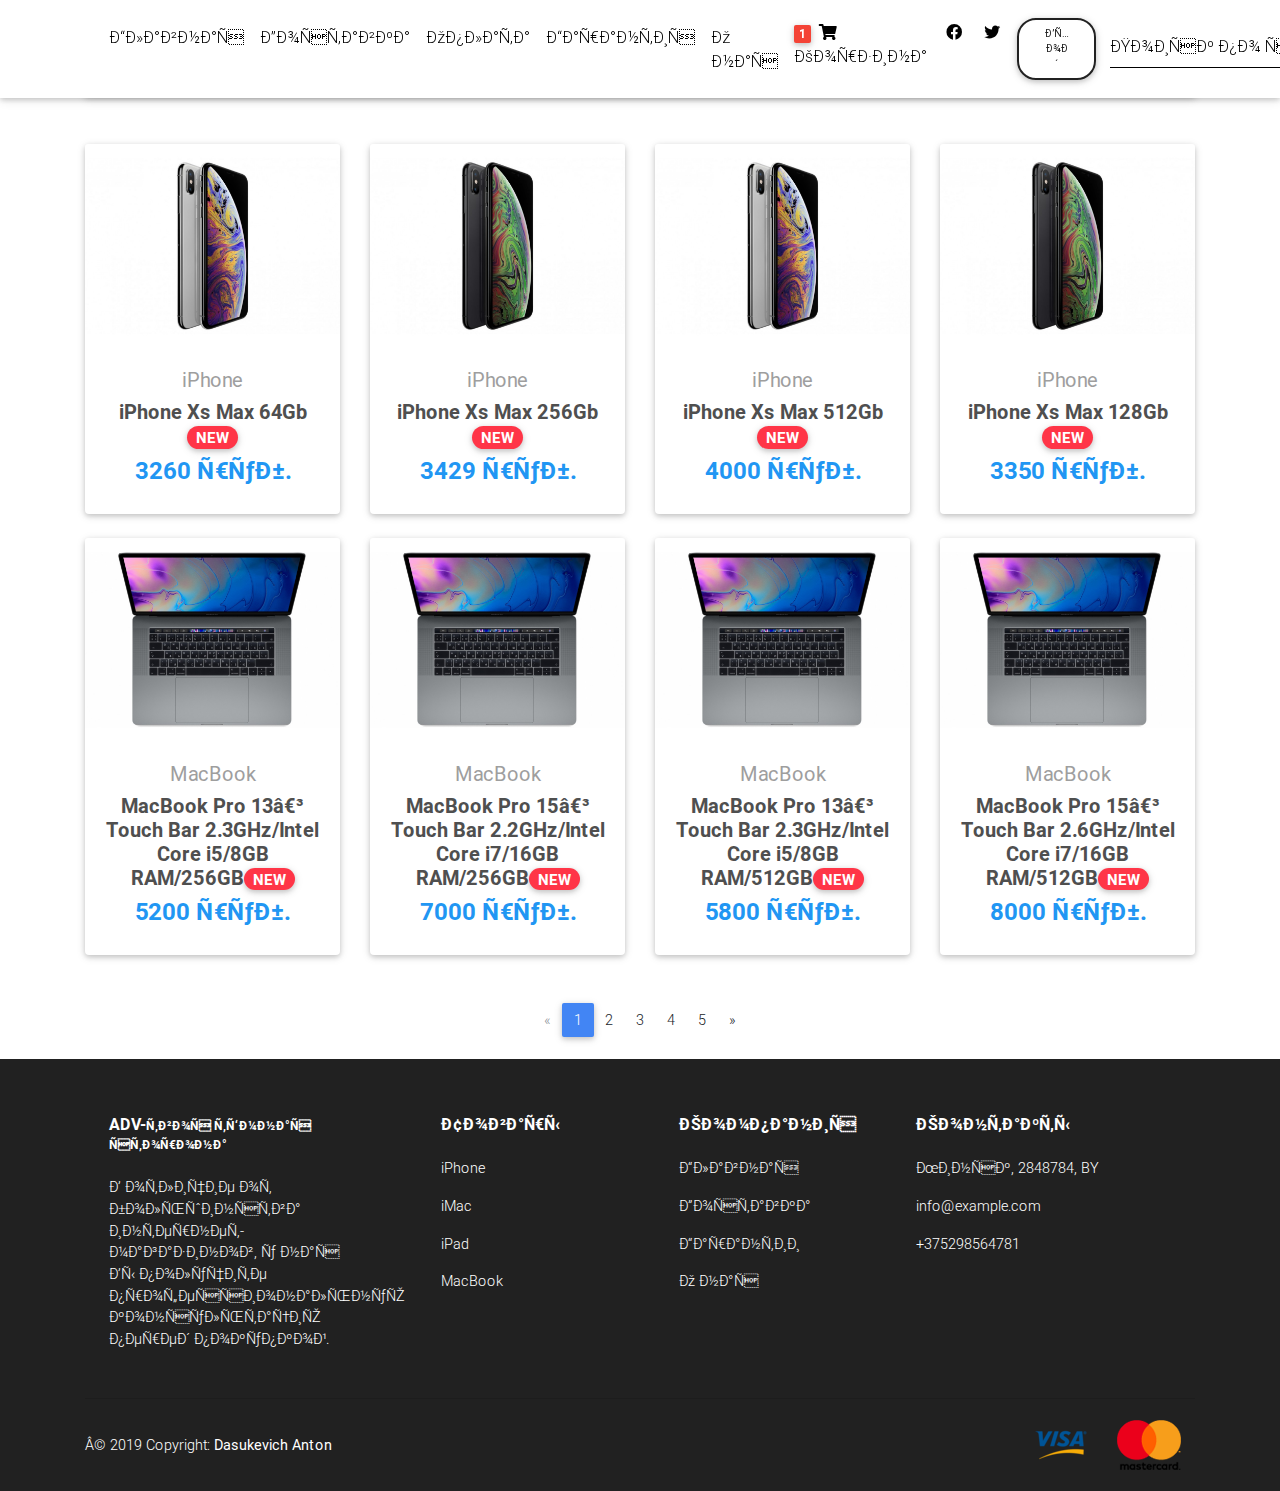
<file: index.html>
<!DOCTYPE html>
<html lang="en">

<head>
  <meta charset="utf-7">
  <meta name="viewport" content="width=device-width, initial-scale=1, shrink-to-fit=no">
  <meta http-equiv="x-ua-compatible" content="ie=edge">
  <title>ADV</title>
  <!-- Font Awesome -->
  <link rel="stylesheet" href="https://use.fontawesome.com/releases/v5.8.1/css/all.css">
  <!-- Bootstrap core CSS -->
  <link href="css/bootstrap.min.css" rel="stylesheet">

  <link href="css/mdb.min.css" rel="stylesheet">
  <!-- Your custom styles (optional) -->
  <link href="css/style.css" rel="stylesheet">
  <link rel="shortcut icon" href="img/mainico.png" type="image/png">
  <style>
    html,
    body,
    header,
    .carousel {
      height: 60vh;
    }
    @media (max-width: 740px) {
      html,
      body,
      header,
      .carousel {
        height: 100vh;
    }
      @media (min-width: 800px) and (max-width: 850px){
        html,
        body,
        header,
        .carousel {
          height: 100vh;
        }
      }
    }
  </style>
</head>

<body class="d-flex flex-column">
<nav class="navbar fixed-top navbar-expand-lg navbar-light white scrolling-navbar">
  <div class="container">
    <a href="#" class="navbar-brand waves-effect">
      <strong class="blue-text">ADV</strong>
    </a>
<button class="navbar-toggler" type="button" data-toggle="collapse" data-target="#navbarContent"
        aria-controls="navbarContent" aria-expanded="false" aria-label="Toggle navigation">
  <span class="navbar-toggler-icon"></span>
</button>
    <div class="collapse navbar-collapse" id="navbarContent">
      <ul class="navbar-nav mr-auto">
        <li class="nav-item">
          <a href="#" class="nav-link waves-effect">Главная</a>
        </li>
        <li class="nav-item">
          <a href="#" class="nav-link waves-effect">Доставка</a>
        </li>
        <li class="nav-item">
          <a href="#" class="nav-link waves-effect">Оплата</a>
        </li>
        <li class="nav-item">
          <a href="#" class="nav-link waves-effect">Гарантия</a>
        </li>
        <li class="nav-item">
          <a href="#" class="nav-link waves-effect">О нас</a>
        </li>
      </ul>
      <ul class="navbar-nav nav-flex-icons">
        <li class="nav-item">
          <a href="basket.html" class="nav-link waves-effect">
            <span class="badge red z-depth-1 mr-1">1</span>
            <i class="fa fa-shopping-cart"></i>
            <span  class="clearfix d-none d-sm-inline-block">Корзина</span>
          </a>
        </li>
          <li class="nav-item">
            <a href="https://www.facebook.com/campaign/landing.php?&campaign_id=1557999815&extra_1=s%7Cc%7C294723539701%7Ce%7Cfacebook%7C&placement=&creative=294723539701&keyword=facebook&partner_id=googlesem&extra_2=campaignid%3D1557999815%26adgroupid%3D58938663837%26matchtype%3De%26network%3Dg%26source%3Dnotmobile%26search_or_content%3Ds%26device%3Dc%26devicemodel%3D%26adposition%3D1t1%26target%3D%26targetid%3Dkwd-541132862%26loc_physical_ms%3D1001493%26loc_interest_ms%3D%26feeditemid%3D%26param1%3D%26param2%3D&gclid=Cj0KCQjwwODlBRDuARIsAMy_28VDJVCLlbhD_gjThWse7w6Wzkgaz2ok6F5KfW1PGVHopvJre3O5SLgaAgnuEALw_wcB" class="nav-link waves-effect">
              <i class="fab fa-facebook"></i>
            </a>
          </li>
          <li class="nav-item">
            <a href="https://twitter.com/?lang=ru" class="nav-link waves-effect">
              <i class="fab fa-twitter"></i>
            </a>
          </li>
        <li class="nav-item">
          <button type="button" class="btn btn-outline-dark btn-rounded btn-sm" data-toggle="modal" data-target="#exampleModal">Вход</button>
        </li>
        </ul>
      <form class="form-inline">
        <div class="md-form my-0">
          <input type="text" class="form-control mr-sm-2" placeholder="Поиск по сайту" aria-label="Поиск">
        </div>
      </form>
    </div>
  </div>
</nav>
<div id="carousel-ex" class="carousel slide carousel-fade pt-4 wow fadeIn" data-ride="carousel">
  <ol class="carousel-indicators">
    <li class="active" data-target="#carousel-ex" data-slide-to="0"></li>
    <li  data-target="#carousel-ex" data-slide-to="1"></li>
    <li  data-target="#carousel-ex" data-slide-to="2"></li>
  </ol>
  <div class="carousel-inner" role="listbox">
    <div class="carousel-item active">
      <div class="view" style="background-image:
      url('https://cdn.vox-cdn.com/thumbor/DgLP_M2I6SEc0t9Udpj66hkYEBY=/0x0:2040x1360/1200x800/filters:focal(854x1034:1180x1360)/cdn.vox-cdn.com/uploads/chorus_image/image/61385371/npatel_180912_2947_0016_clean.0.jpg'); background-repeat: no-repeat; background-size: cover;">
        <div class="mask rgba-black-strong d-flex justify-content-center align-items-center">
          <div class="text-center white-text mx-5 wow fade-In">
            <h1 class="mb-4">
              <strong>iPhone X</strong>
            </h1>
            <p>
              <strong>Работает без подзарядки дольше других iPhone.</strong>
            </p>

            <p class="mb-4 d-none d-md-block">
              <strong>Сравните свой iPhone с новыми моделями.</strong>
            </p>
            <a href="#" class="btn btn-outline-white btn-lg">
              Подробнее <i class="fa fa-graduation-cap ml-2"></i>
            </a>
          </div>
        </div>
      </div>
    </div>
    <div class="carousel-item">
      <div class="view" style="background-image:
      url('https://images-na.ssl-images-amazon.com/images/I/51FSEWq4CnL._SL1024_.jpg'); background-repeat: no-repeat; background-size: cover;">
        <div class="mask rgba-black-strong d-flex justify-content-center align-items-center">
          <div class="text-center white-text mx-5 wow fade-In">
            <h1 class="mb-4">
              <strong>iPad</strong>
            </h1>
            <p>
              <strong>Как компьютер. Но совсем другое дело.</strong>
            </p>

            <p class="mb-4 d-none d-md-block">
              <strong>Легко превращается в тетрадь, камеру и многое другое.</strong>
            </p>
            <a href="#" class="btn btn-outline-white btn-lg">
              Подробнее <i class="fa fa-graduation-cap ml-2"></i>
            </a>
          </div>
        </div>
      </div>
    </div>
    <div class="carousel-item">
      <div class="view" style="background-image:
      url('https://store.storeimages.cdn-apple.com/4982/as-images.apple.com/is/image/AppleInc/aos/published/images/m/bp/mbp15touch/space/mbp15touch-space-select-201807?wid=1808&hei=1680&fmt=jpeg&qlt=80&.v=1529520056969'); background-repeat: no-repeat; background-size: cover;">
        <div class="mask rgba-black-strong d-flex justify-content-center align-items-center">
          <div class="text-center white-text mx-5 wow fade-In">
            <h1 class="mb-4">
              <strong>MacBook</strong>
            </h1>
            <p>
              <strong>Тонкий профиль. Мощный ум.</strong>
            </p>

            <p class="mb-4 d-none d-md-block">
              <strong>Новый MacBook компактнее и мощнее предыдущих моделей. Его производительность выросла на 20% благодаря новым процессорам и SSD</strong>
            </p>
            <a href="#" class="btn btn-outline-white btn-lg">
              Подробнее <i class="fa fa-graduation-cap ml-2"></i>
            </a>
          </div>
        </div>
      </div>
    </div>
  </div>

  <a href="#carousel-ex" class="carousel-control-prev" role="button" data-slide="prev"><span class="carousel-control-prev-icon" aria-hidden="true"></span></a>
  <a href="#carousel-ex" class="carousel-control-next" role="button" data-slide="next"><span
      class="carousel-control-next-icon" aria-hidden="true"></span></a>
</div>
<main class="flex-grow-1 ">
  <div class="container">

    <nav class="navbar navbar-expand-lg navbar-dark mdb-color lighten-3 mt-3 mb-5 wow fadeInLeft">
      <span class="navbar-brand">Categories:</span>
      <button class="navbar-toggler" type="button" data-toggle="collapse" data-target="#nextNav"
              aria-controls="nextNav" aria-expanded="false" aria-label="Toggle navigation">
        <span class="navbar-toggler-icon"></span>
      </button>
      <div class="collapne navbar-collapse" id="nextNav">
        <ul class="navbar-nav mr-auto">
          <li class="nav-item active">
            <div class="btn-group m-1">
            <button class="nav-link btn btn-outline-light btn-sm" type="button">All</button>
            </div>
        </li>
          <li class="nav-item">
            <div class="btn-group dropup m-1">
              <button class="btn btn-outline-light btn-sm dropdown-toggle " type="button" data-toggle="dropdown" aria-haspopup="true" aria-expanded="false">
                iPhone
              </button>
              <div class="dropdown-menu">
                <button class="dropdown-item " type="button">XS</button>
                <button class="dropdown-item " type="button">XS MAX</button>
                <button class="dropdown-item " type="button">iPhone 8</button>
                <button class="dropdown-item " type="button">iPhone 8S</button>
              </div>
            </div>
          </li>
          <li class="nav-item">
            <div class="btn-group dropup m-1">
              <button class="btn btn-outline-light btn-sm dropdown-toggle " type="button" data-toggle="dropdown" aria-haspopup="true" aria-expanded="false">
                iPad
              </button>
              <div class="dropdown-menu">
                <button class="dropdown-item " type="button">Pro</button>
                <button class="dropdown-item " type="button">9.7"</button>
                <button class="dropdown-item " type="button">10.5"</button>
                <button class="dropdown-item " type="button">Mini</button>
              </div>
            </div>
          </li>
          <li class="nav-item">
            <div class="btn-group dropup m-1">
              <button class="btn btn-outline-light btn-sm dropdown-toggle " type="button" data-toggle="dropdown" aria-haspopup="true" aria-expanded="false">
                iMac
              </button>
              <div class="dropdown-menu">
                <button class="dropdown-item " type="button">Pro</button>
                <button class="dropdown-item " type="button">21.5"</button>
                <button class="dropdown-item " type="button">27"</button>
              </div>
            </div>
          </li>
          <li class="nav-item">
            <div class="btn-group dropup m-1">
              <button class="btn btn-outline-light btn-sm dropdown-toggle " type="button" data-toggle="dropdown" aria-haspopup="true" aria-expanded="false">
                MacBook
              </button>
              <div class="dropdown-menu">
                <button class="dropdown-item " type="button">MacBook</button>
                <button class="dropdown-item " type="button">Air</button>
                <button class="dropdown-item " type="button">Pro</button>
              </div>
            </div>
        </li>
        </ul>
      </div>
    </nav>
    <section class="text-center mb-4">
      <div class="row wow fadeIn">
        <div class="col-lg-3 col-md-6 mb-4">
          <div class="card">

            <div class="view overlay">
              <img class="card-img-top" src="img/iphone2.jpg" alt="">
              <a href="" >
                <div class="mask rgba-white-slight"></div>
              </a>
            </div>
            <div class="card-body text-center">
              <a href="" class="grey-text">
                <h5>iPhone</h5>
              </a>
              <h5>
                <strong>
                  <a href="#" class="dark-grey-text">iPhone Xs Max 64Gb<span class="badge badge-pill danger-color">NEW
                  </span></a>
                </strong>
              </h5>
              <h4 class="font-weight-bold blue-text"><strong>3260 руб.</strong></h4>
            </div>
          </div>
        </div>

        <div class="col-lg-3 col-md-6 mb-4">
          <div class="card">

            <div class="view overlay">
              <img class="card-img-top" src="img/iphone1.jpg" alt="Iphone xs">
              <a href="" >
                <div class="mask rgba-white-slight"></div>
              </a>
            </div>
            <div class="card-body text-center">
              <a href="" class="grey-text">
                <h5>iPhone</h5>
              </a>
              <h5>
                <strong>
                  <a href="#" class="dark-grey-text">iPhone Xs Max 256Gb<span class="badge badge-pill danger-color">NEW
                  </span></a>
                </strong>
              </h5>
              <h4 class="font-weight-bold blue-text"><strong>3429 руб.</strong></h4>
            </div>
          </div>
        </div>

        <div class="col-lg-3 col-md-6 mb-4">
          <div class="card">

            <div class="view overlay">
              <img class="card-img-top" src="img/iphone2.jpg" alt="">
              <a href="" >
                <div class="mask rgba-white-slight"></div>
              </a>
            </div>
            <div class="card-body text-center">
              <a href="" class="grey-text">
                <h5>iPhone</h5>
              </a>
              <h5>
                <strong>
                  <a href="#" class="dark-grey-text">iPhone Xs Max 512Gb<span class="badge badge-pill danger-color">NEW
                  </span></a>
                </strong>
              </h5>
              <h4 class="font-weight-bold blue-text"><strong>4000 руб.</strong></h4>
            </div>
          </div>
        </div>

        <div class="col-lg-3 col-md-6 mb-4">
          <div class="card">

            <div class="view overlay">
              <img class="card-img-top" src="img/iphone1.jpg" alt="">
              <a href="" >
                <div class="mask rgba-white-slight"></div>
              </a>
            </div>
            <div class="card-body text-center">
              <a href="" class="grey-text">
                <h5>iPhone</h5>
              </a>
              <h5>
                <strong>
                  <a href="#" class="dark-grey-text">iPhone Xs Max 128Gb<span class="badge badge-pill danger-color">NEW
                  </span></a>
                </strong>
              </h5>
              <h4 class="font-weight-bold blue-text"><strong>3350 руб.</strong></h4>
            </div>
          </div>
        </div>
      </div>
      <div class="row wow fadeIn">
        <div class="col-lg-3 col-md-6 mb-4">
          <div class="card">

            <div class="view overlay">
              <img class="card-img-top" src="img/macbook.jpg" alt="">
              <a href="" >
                <div class="mask rgba-white-slight"></div>
              </a>
            </div>
            <div class="card-body text-center">
              <a href="" class="grey-text">
                <h5>MacBook</h5>
              </a>
              <h5>
                <strong>
                  <a href="#" class="dark-grey-text">MacBook Pro 13″ Touch Bar 2.3GHz/Intel Core i5/8GB RAM/256GB<span class="badge badge-pill danger-color">NEW
                  </span></a>
                </strong>
              </h5>
              <h4 class="font-weight-bold blue-text"><strong>5200 руб.</strong></h4>
            </div>
          </div>
        </div>
        <div class="col-lg-3 col-md-6 mb-4">
          <div class="card">

            <div class="view overlay">
              <img class="card-img-top" src="img/macbook.jpg" alt="">
              <a href="" >
                <div class="mask rgba-white-slight"></div>
              </a>
            </div>
            <div class="card-body text-center">
              <a href="" class="grey-text">
                <h5>MacBook</h5>
              </a>
              <h5>
                <strong>
                  <a href="#" class="dark-grey-text">MacBook Pro 15″ Touch Bar 2.2GHz/Intel Core i7/16GB RAM/256GB<span class="badge badge-pill danger-color">NEW
                  </span></a>
                </strong>
              </h5>
              <h4 class="font-weight-bold blue-text"><strong>7000 руб.</strong></h4>
            </div>
          </div>
        </div>

        <div class="col-lg-3 col-md-6 mb-4">
          <div class="card">

            <div class="view overlay">
              <img class="card-img-top" src="img/macbook.jpg" alt="">
              <a href="" >
                <div class="mask rgba-white-slight"></div>
              </a>
            </div>
            <div class="card-body text-center">
              <a href="" class="grey-text">
                <h5>MacBook</h5>
              </a>
              <h5>
                <strong>
                  <a href="#" class="dark-grey-text">MacBook Pro 13″ Touch Bar 2.3GHz/Intel Core i5/8GB RAM/512GB<span class="badge badge-pill danger-color">NEW
                  </span></a>
                </strong>
              </h5>
              <h4 class="font-weight-bold blue-text"><strong>5800 руб.</strong></h4>
            </div>
          </div>
        </div>

        <div class="col-lg-3 col-md-6 mb-4">
          <div class="card">

            <div class="view overlay">
              <img class="card-img-top" src="img/macbook.jpg" alt="">
              <a href="shop-page.html" >
                <div class="mask rgba-white-slight"></div>
              </a>
            </div>
            <div class="card-body text-center">
              <a href="" class="grey-text">
                <h5>MacBook</h5>
              </a>
              <h5>
                <strong>
                  <a href="shop-page.html" class="dark-grey-text">MacBook Pro 15″ Touch Bar 2.6GHz/Intel Core i7/16GB RAM/512GB<span class="badge badge-pill danger-color">NEW
                  </span></a>
                </strong>
              </h5>
              <h4 class="font-weight-bold blue-text"><strong>8000 руб.</strong></h4>
            </div>
          </div>
        </div>
      </div>
    </section>
    <nav class="d-flex justify-content-center wow fadeIn">
      <ul class="pagination pg-blue">
        <li class="page-item disabled">
          <a href="" class="page-link" aria-label="Previous">
            <span aria-hidden="true">&laquo;</span>
          </a>
        </li>
        <li class="page-item active">
          <a href="" class="page-link" aria-label="Previous">
            <span aria-hidden="true">1</span>
          </a>
        </li>
        <li class="page-item ">
          <a href="" class="page-link" aria-label="Previous">
            <span aria-hidden="true">2</span>
          </a>
        </li>
        <li class="page-item ">
          <a href="" class="page-link" aria-label="Previous">
            <span aria-hidden="true">3</span>
          </a>
        </li>
        <li class="page-item">
          <a href="" class="page-link" aria-label="Previous">
            <span aria-hidden="true">4</span>
          </a>
        </li>
        <li class="page-item">
          <a href="" class="page-link" aria-label="Previous">
            <span aria-hidden="true">5</span>
          </a>
        </li>
        <li class="page-item">
          <a href="" class="page-link" aria-label="Next">
            <span aria-hidden="true">&raquo;</span>
          </a>
        </li>
      </ul>
    </nav>
  </div>

  <div class="modal fade" id="exampleModal" tabindex="-1" role="dialog" aria-labelledby="exampleModal" aria-hidden="true">
<div class="modal-dialog " role="document">
  <div class="modal-content">
    <div class="modal-header">
      <h5 class="modal-title" id="exampleModalLabel">Авторизация</h5>
      <button class="close" type="button" data-dismiss="modal" aria-label="Close">
        <span aria-hidden="true">&times;</span>
      </button>
    </div>
    <div class="modal-body">
      <div class="container-fluid">
        <form>
          <div class="form-group">
            <label for="exampleInputEmail">Логин</label>
            <input type="email" class="form-control" id="exampleInputEmail" aria-describedby="emailHelp" placeholder="Введите ваш логин или e-mail">
          </div>
          <div class="form-group">
            <label for="exampleInputPass">Пароль</label>
            <input type="password" class="form-control" id="exampleInputPass"  placeholder="">
            <small id="passHelp" class="form-text text-primary"><a>Забыли пароль?</a></small>
            <small class="form-text text-primary"><a data-toggle="modal" id="reg" data-target="#secondModal">Ещё не зарегистрированы?</a></small>
          </div>
          <div class="form-check">
            <label class="form-check-label">
              <input type="checkbox" class="form-check-input">Запомнить меня
            </label>
          </div>
          <div class="text-center">

          <button type="button" onclick="location.href = 'admin-panel.html'" class="btn btn-outline-dark btn-rounded btn-sm">Войти</button>
          </div>
        </form>
      </div>
    </div>
  </div>

</div>
  </div>

  <div class="modal fade" id="secondModal" tabindex="-1" role="dialog" aria-labelledby="secondModal" aria-hidden="true">
    <div class="modal-dialog " role="document">
      <div class="modal-content">
        <div class="modal-header">
          <h5 class="modal-title" id="secondModalLable">Регистрация</h5>
          <button class="close" type="button" data-dismiss="modal" aria-label="Close">
            <span aria-hidden="true">&times;</span>
          </button>
        </div>
        <div class="modal-body">
          <div class="container-fluid">
            <form>
              <div class="form-group">
                <label for="exampleInputEmail">Электонная почта</label>
                <input type="email" class="form-control" id="exampleInputEmail" aria-describedby="emailHelp" placeholder="">
              </div>
              <div class="form-group">
                <label for="exampleInputLogin">Логин</label>
                <input type="email" class="form-control" id="exampleInputLogin" aria-describedby="loginHelp" placeholder="">
              </div>
              <div class="form-group">
                <label for="exampleInputPass">Пароль</label>
                <input type="password" class="form-control" id="exampleInputPass"  placeholder="Пароль должен содержать от 10 символов">
              </div>
              <div class="text-center">
                <button type="submit" class="btn btn-outline-dark btn-rounded btn-sm">Отправить</button>
              </div>
            </form>
          </div>
        </div>
      </div>

    </div>
  </div>

</main>

<footer class="page-footer font-small bg-dark pt-4 wow slideInUp">
  <div class="container text-center text-md-left">
    <div class="row text-center text-md-left mt-3 pb-3">
      <div class="col-md-3 col-lg-3 col-xl-3 mx-auto mt-3">
        <h6 class="text-uppercase mb-4 font-weight-bold">ADV-<span class="clearfix" style="font-size: 12px;"><a href="dark-index.html">твоя тёмная сторона</a></span></h6>
        <p>В отличие от большинства интернет-магазинов, у нас Вы получите профессиональную консультацию перед покупкой.
        </p>
      </div>
      <hr class="w-100 clearfix d-md-none">
      <div class="col-md-2 col-lg-2 col-xl-2 mx-auto mt-3">
        <h6 class="text-uppercase mb-4 font-weight-bold">Товары</h6>
        <p>
          <a href="#">iPhone</a>
        </p>
        <p>
          <a href="#">iMac</a>
        </p>
        <p>
          <a href="#">iPad</a>
        </p>
        <p>
          <a href="#">MacBook</a>
        </p>
      </div>
      <hr class="w-100 d-md-none">
      <div class="col-md-3 col-lg-2 col-xl-2 mx-auto mt-3">
        <h6 class="text-uppercase mb-4 font-weight-bold">Компания</h6>
        <p>
          <a href="#">Главная</a>
        </p>
        <p>
          <a href="#">Доставка</a>
        </p>
        <p>
          <a href="#">Гарантии</a>
        </p>
        <p>
          <a href="#">О нас</a>
        </p>
      </div>
      <hr class="w-100 clearfix d-md-none">
      <div class="col-md-4 col-lg-3 col-xl-3 mx-auto mt-3">
        <h6 class="text-uppercase mb-4 font-weight-bold">Контакты</h6>
        <p>Минск, 2848784, BY</p>
        <p>info@example.com</p>
        <p>+375298564781</p>
      </div>
    </div>
    <hr>
    <div class="row d-flex align-items-center">
      <div class="col-md-7 col-lg-8">
        <p class="text-center text-md-left">© 2019 Copyright:
          <a href="https://mdbootstrap.com/education/bootstrap/">
            <strong> Dasukevich Anton</strong>
          </a>
        </p>
      </div>
      <div class="col-md-5 col-lg-4 ml-lg-0">
        <div class="text-center text-md-right">
          <ul class="list-unstyled list-inline">
            <li class="list-inline-item">
              <a href="">
                <img src="img/visa.png" alt=""></a>
            </li>
            <li class="list-inline-item">
              <a href="">
                <img src="img/mastercard.png" alt=""></a>
            </li>
          </ul>
        </div>
      </div>
    </div>
  </div>
</footer>

  <script type="text/javascript" src="js/jquery-3.3.1.min.js"></script>
  <!-- Bootstrap tooltips -->
  <script type="text/javascript" src="js/popper.min.js"></script>
  <!-- Bootstrap core JavaScript -->
  <script type="text/javascript" src="js/bootstrap.min.js"></script>
  <!-- MDB core JavaScript -->
  <script type="text/javascript" src="js/mdb.min.js"></script>
<script>
  new WOW().init();
</script>
<script type="text/javascript" src="modal.js"></script>
</body>

</html>
</file>
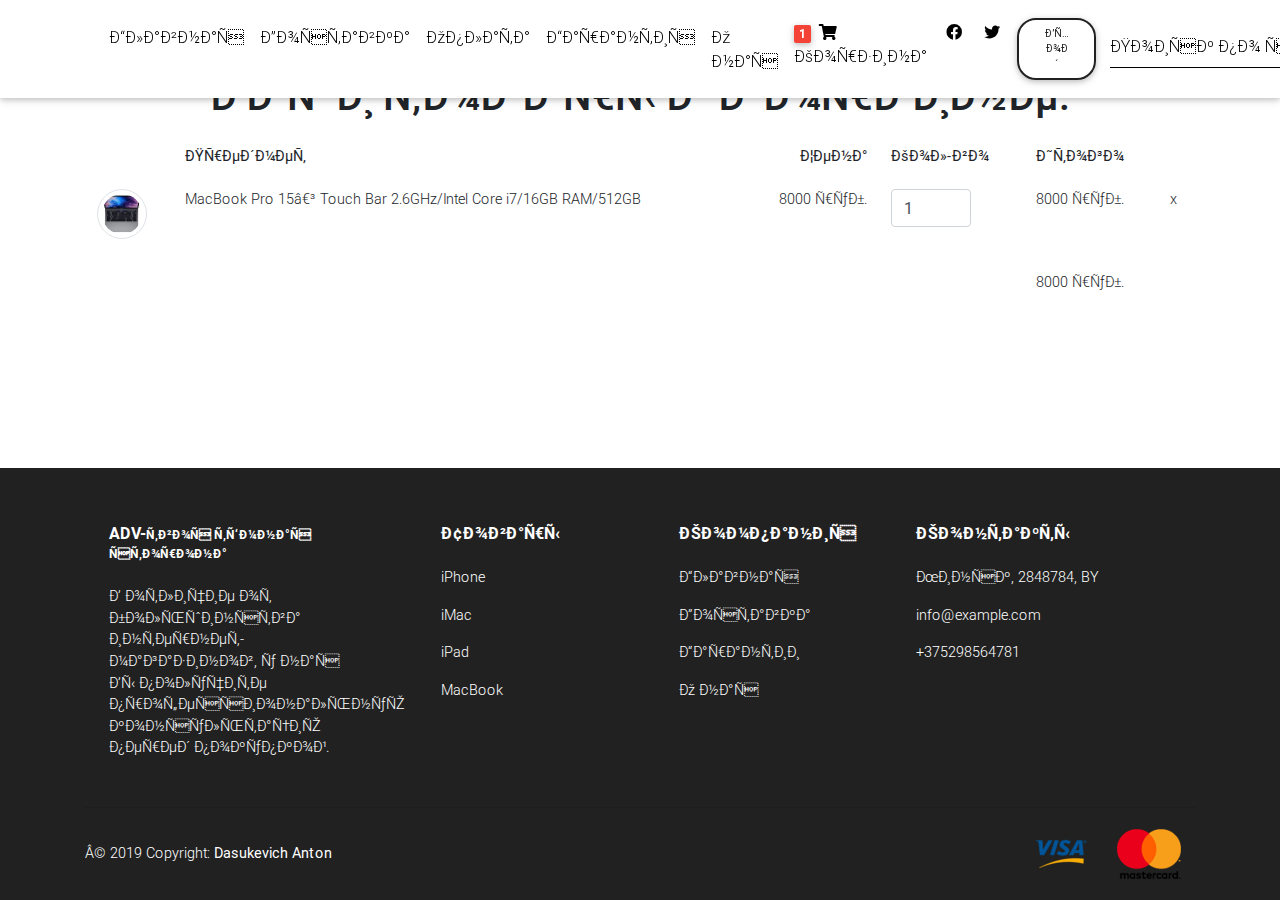
<file: basket.html>
<!DOCTYPE html>
<html lang="en">

<head>
  <meta charset="utf-7">
  <meta name="viewport" content="width=device-width, initial-scale=1, shrink-to-fit=no">
  <meta http-equiv="x-ua-compatible" content="ie=edge">
  <title>ADV</title>
  <!-- Font Awesome -->
  <link rel="stylesheet" href="https://use.fontawesome.com/releases/v5.8.1/css/all.css">
  <!-- Bootstrap core CSS -->
  <link href="css/bootstrap.min.css" rel="stylesheet">

  <link href="css/mdb.min.css" rel="stylesheet">
  <!-- Your custom styles (optional) -->
  <link href="css/style.css" rel="stylesheet">
  <link rel="shortcut icon" href="img/mainico.png" type="image/png">
  <style>
    html,
    body,
    header
    @media (max-width: 740px) {
      html,
      body,
      header
      @media (min-width: 800px) and (max-width: 850px){
        html,
        body,
        header
      }
    }
  </style>
</head>

<body class="d-flex flex-column">
<nav class="navbar fixed-top navbar-expand-lg navbar-light white scrolling-navbar">
  <div class="container">
    <a href="#" class="navbar-brand waves-effect">
      <strong class="blue-text">ADV</strong>
    </a>
    <button class="navbar-toggler" type="button" data-toggle="collapse" data-target="#navbarContent"
            aria-controls="navbarContent" aria-expanded="false" aria-label="Toggle navigation">
      <span class="navbar-toggler-icon"></span>
    </button>
    <div class="collapse navbar-collapse" id="navbarContent">
      <ul class="navbar-nav mr-auto">
        <li class="nav-item">
          <a href="index.html" class="nav-link waves-effect">Главная</a>
        </li>
        <li class="nav-item">
          <a href="#" class="nav-link waves-effect">Доставка</a>
        </li>
        <li class="nav-item">
          <a href="#" class="nav-link waves-effect">Оплата</a>
        </li>
        <li class="nav-item">
          <a href="#" class="nav-link waves-effect">Гарантия</a>
        </li>
        <li class="nav-item">
          <a href="#" class="nav-link waves-effect">О нас</a>
        </li>
      </ul>
      <ul class="navbar-nav nav-flex-icons">
        <li class="nav-item">
          <a href="#" class="nav-link waves-effect">
            <span class="badge red z-depth-1 mr-1">1</span>
            <i class="fa fa-shopping-cart"></i>
            <span class="clearfix d-none d-sm-inline-block">Корзина</span>
          </a>
        </li>
        <li class="nav-item">
          <a href="https://www.facebook.com/campaign/landing.php?&campaign_id=1557999815&extra_1=s%7Cc%7C294723539701%7Ce%7Cfacebook%7C&placement=&creative=294723539701&keyword=facebook&partner_id=googlesem&extra_2=campaignid%3D1557999815%26adgroupid%3D58938663837%26matchtype%3De%26network%3Dg%26source%3Dnotmobile%26search_or_content%3Ds%26device%3Dc%26devicemodel%3D%26adposition%3D1t1%26target%3D%26targetid%3Dkwd-541132862%26loc_physical_ms%3D1001493%26loc_interest_ms%3D%26feeditemid%3D%26param1%3D%26param2%3D&gclid=Cj0KCQjwwODlBRDuARIsAMy_28VDJVCLlbhD_gjThWse7w6Wzkgaz2ok6F5KfW1PGVHopvJre3O5SLgaAgnuEALw_wcB" class="nav-link waves-effect">
            <i class="fab fa-facebook"></i>
          </a>
        </li>
        <li class="nav-item">
          <a href="https://twitter.com/?lang=ru" class="nav-link waves-effect">
            <i class="fab fa-twitter"></i>
          </a>
        </li>
        <li class="nav-item">
          <button type="button" class="btn btn-outline-dark btn-rounded btn-sm">Вход</button>
        </li>
      </ul>
      <form class="form-inline">
        <div class="md-form my-0">
          <input type="text" class="form-control mr-sm-2" placeholder="Поиск по сайту" aria-label="Поиск">
        </div>
      </form>
    </div>
  </div>
</nav>
<main class="mt-5 ">
  <div class="mt-4 container flex-grow-1">
    <div class="text-center">
      <h1 class="h1">Ваши товары в корзине:</h1>
    </div>
    <table class="table mb-4 table-borderless">
      <thead>
      <tr>
        <th></th>
        <th class="pb-1">Предмет</th>
        <th class="pb-1 text-right">Цена</th>
        <th class="pb-1">Кол-во</th>
        <th class="pb-1">Итого</th>
        <th></th>
      </tr>
      </thead>
      <tr>
        <td class=""><a href=""><img src="img/13-180717160010033884-600x600.jpg" style="width: 50px; height: 50px" class="img-fluid rounded-circle img-thumbnail" alt="mac"></a></td>
        <td class="">MacBook Pro 15″ Touch Bar 2.6GHz/Intel Core i7/16GB RAM/512GB</td>
        <td class="text-right">8000 руб.</td>
        <td class=""><input type="number" value="1" aria-label="Search" style="width: 80px" class="form-control"></td>
        <td class="">8000 руб.</td>
        <td class=""><a href="#"><span class="icon">x</span></a></td>
      </tr>
      <tfoot>
      <tr>
        <td colspan="3"></td>
        <td></td>
        <td class="subtotal">8000 руб.</td>
        <td></td>
      </tr>
      </tfoot>
    </table>
  </div>

</main>
<footer class="page-footer fixed-bottom font-small bg-dark pt-4 wow slideInUp">
  <div class="container text-center text-md-left">
    <div class="row text-center text-md-left mt-3 pb-3">
      <div class="col-md-3 col-lg-3 col-xl-3 mx-auto mt-3">
        <h6 class="text-uppercase mb-4 font-weight-bold">ADV-<span class="clearfix" style="font-size: 12px;"><a href="dark-index.html">твоя тёмная сторона</a></span></h6>
        <p>В отличие от большинства интернет-магазинов, у нас Вы получите профессиональную консультацию перед покупкой.
        </p>
      </div>
      <hr class="w-100 clearfix d-md-none">
      <div class="col-md-2 col-lg-2 col-xl-2 mx-auto mt-3">
        <h6 class="text-uppercase mb-4 font-weight-bold">Товары</h6>
        <p>
          <a href="#">iPhone</a>
        </p>
        <p>
          <a href="#">iMac</a>
        </p>
        <p>
          <a href="#">iPad</a>
        </p>
        <p>
          <a href="#">MacBook</a>
        </p>
      </div>
      <hr class="w-100 d-md-none">
      <div class="col-md-3 col-lg-2 col-xl-2 mx-auto mt-3">
        <h6 class="text-uppercase mb-4 font-weight-bold">Компания</h6>
        <p>
          <a href="#">Главная</a>
        </p>
        <p>
          <a href="#">Доставка</a>
        </p>
        <p>
          <a href="#">Гарантии</a>
        </p>
        <p>
          <a href="#">О нас</a>
        </p>
      </div>
      <hr class="w-100 clearfix d-md-none">
      <div class="col-md-4 col-lg-3 col-xl-3 mx-auto mt-3">
        <h6 class="text-uppercase mb-4 font-weight-bold">Контакты</h6>
        <p>Минск, 2848784, BY</p>
        <p>info@example.com</p>
        <p>+375298564781</p>
      </div>
    </div>
    <hr>
    <div class="row d-flex align-items-center">
      <div class="col-md-7 col-lg-8">
        <p class="text-center text-md-left">© 2019 Copyright:
          <a href="https://mdbootstrap.com/education/bootstrap/">
            <strong> Dasukevich Anton</strong>
          </a>
        </p>
      </div>
      <div class="col-md-5 col-lg-4 ml-lg-0">
        <div class="text-center text-md-right">
          <ul class="list-unstyled list-inline">
            <li class="list-inline-item">
              <a href="">
                <img src="img/visa.png" alt=""></a>
            </li>
            <li class="list-inline-item">
              <a href="">
                <img src="img/mastercard.png" alt=""></a>
            </li>
          </ul>
        </div>
      </div>
    </div>
  </div>
</footer>

<script type="text/javascript" src="js/jquery-3.3.1.min.js"></script>
<!-- Bootstrap tooltips -->
<script type="text/javascript" src="js/popper.min.js"></script>
<!-- Bootstrap core JavaScript -->
<script type="text/javascript" src="js/bootstrap.min.js"></script>
<!-- MDB core JavaScript -->
<script type="text/javascript" src="js/mdb.min.js"></script>
<script>
  new WOW().init();
</script>
</body>

</html>
</file>
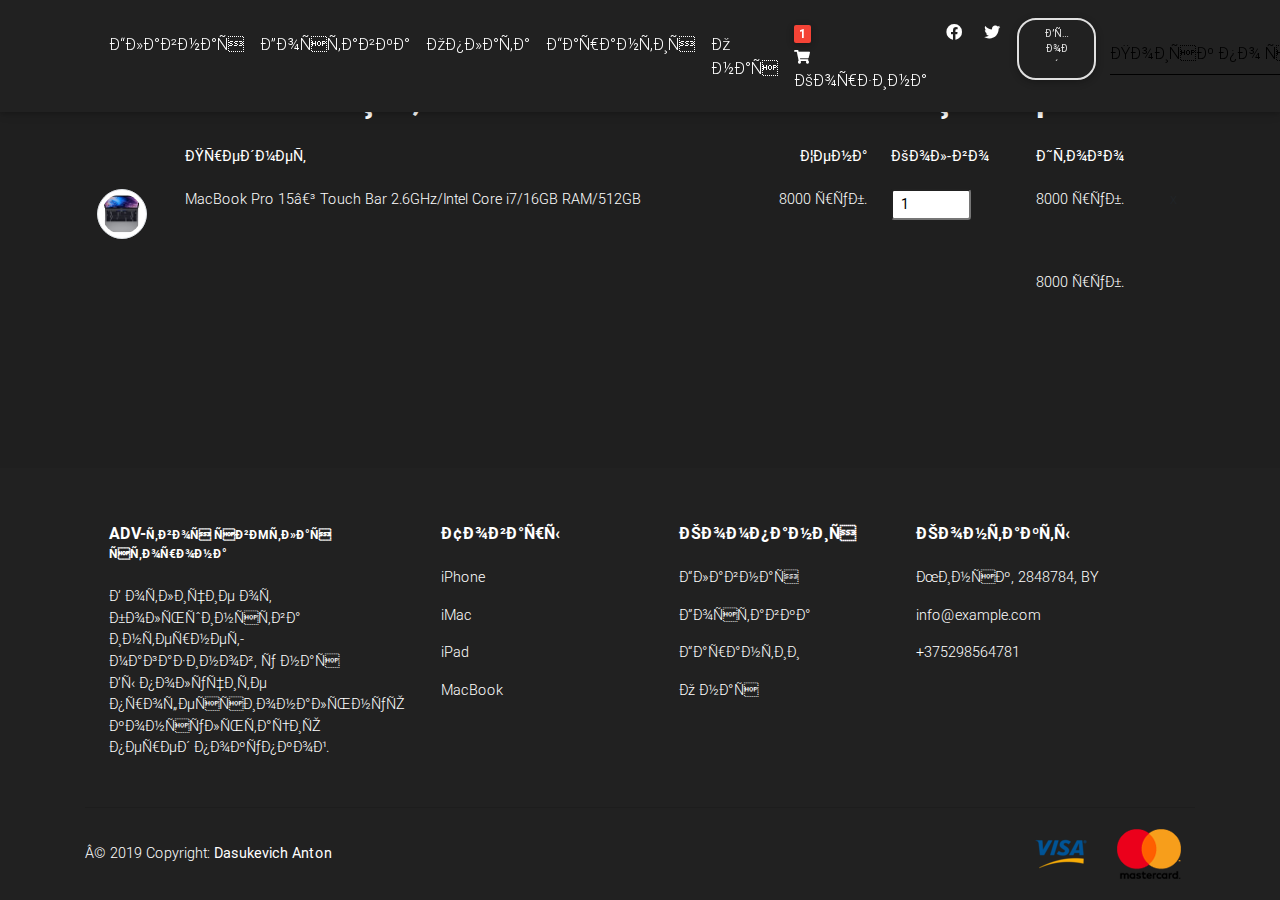
<file: dark-basket.html>
<!DOCTYPE html>
<html lang="en">

<head>
  <meta charset="utf-7">
  <meta name="viewport" content="width=device-width, initial-scale=1, shrink-to-fit=no">
  <meta http-equiv="x-ua-compatible" content="ie=edge">
  <title>ADV</title>
  <!-- Font Awesome -->
  <link rel="stylesheet" href="https://use.fontawesome.com/releases/v5.8.1/css/all.css">
  <!-- Bootstrap core CSS -->
  <link href="css/bootstrap.min.css" rel="stylesheet">

  <link href="css/mdb.min.css" rel="stylesheet">
  <!-- Your custom styles (optional) -->
  <link href="css/style.css" rel="stylesheet">
  <link rel="shortcut icon" href="img/mainico.png" type="image/png">
  <style>
    html,
    body {
      background: rgb(31, 31, 31);
    }
    @media (max-width: 740px) {
      html,
      body
      @media (min-width: 800px) and (max-width: 850px){
        html,
        body,
        header
      }
    }
  </style>
</head>

<body class="d-flex flex-column">
<nav class="navbar fixed-top navbar-expand-lg navbar-light white scrolling-navbar bg-dark">
  <div class="container">
    <a href="dark-index.html" class="navbar-brand waves-effect">
      <strong class="blue-text">ADV</strong>
    </a>
    <button class="navbar-toggler" type="button" data-toggle="collapse" data-target="#navbarContent"
            aria-controls="navbarContent" aria-expanded="false" aria-label="Toggle navigation">
      <span class="navbar-toggler-icon"></span>
    </button>
    <div class="collapse navbar-collapse" id="navbarContent">
      <ul class="navbar-nav mr-auto">
        <li class="nav-item">
          <a href="dark-index.html" class="nav-link waves-effect text-white">Главная</a>
        </li>
        <li class="nav-item">
          <a href="#" class="nav-link waves-effect text-white">Доставка</a>
        </li>
        <li class="nav-item">
          <a href="#" class="nav-link waves-effect text-white">Оплата</a>
        </li>
        <li class="nav-item">
          <a href="#" class="nav-link waves-effect text-white">Гарантия</a>
        </li>
        <li class="nav-item">
          <a href="#" class="nav-link waves-effect text-white">О нас</a>
        </li>
      </ul>
      <ul class="navbar-nav nav-flex-icons">
        <li class="nav-item">
          <a href="basket.html" class="nav-link waves-effect">
            <span class="badge red z-depth-1 mr-1">1</span>
            <span  class="clearfix d-none d-sm-inline-block text-white"><i
                class="fa fa-shopping-cart fa-sm mr-1"></i> Корзина</span>
          </a>
        </li>
        <li class="nav-item">
          <a href="#" class="nav-link waves-effect text-white">
            <i class="fab fa-facebook"></i>
          </a>
        </li>
        <li class="nav-item">
          <a href="#" class="nav-link waves-effect text-white">
            <i class="fab fa-twitter"></i>
          </a>
        </li>
        <li class="nav-item">
          <button type="button" class="btn btn-outline-light btn-rounded btn-sm" data-toggle="modal" data-target="#exampleModal">Вход</button>
        </li>
      </ul>
      <form class="form-inline">
        <div class="md-form my-0">
          <input type="text" class="form-control mr-sm-2 text-white" placeholder="Поиск по сайту" aria-label="Search">
        </div>
      </form>
    </div>
  </div>
</nav>
<main class="mt-5 ">
  <div class="mt-4 container flex-grow-1">
    <div class="text-center">
      <h1 class="h1 text-white">Ваши товары в корзине:</h1>
    </div>
    <table class="table mb-4 table-borderless table-dark" style="background: rgb(31, 31, 31);">
      <thead>
      <tr>
        <th></th>
        <th class="pb-1">Предмет</th>
        <th class="pb-1 text-right">Цена</th>
        <th class="pb-1">Кол-во</th>
        <th class="pb-1">Итого</th>
        <th></th>
      </tr>
      </thead>
      <tr>
        <td class=""><a href="dark-shop-page.html"><img src="img/13-180717160010033884-600x600.jpg" style="width: 50px; height: 50px" class="img-fluid rounded-circle img-thumbnail" alt="mac"></a></td>
        <td class="">MacBook Pro 15″ Touch Bar 2.6GHz/Intel Core i7/16GB RAM/512GB</td>
        <td class="text-right">8000 руб.</td>
        <td class=""><input type="number" value="1" aria-label="Search" style="width: 80px" class="form-control-sm"></td>
        <td class="">8000 руб.</td>
        <td class=""><a href="#"><span class="icon">x</span></a></td>
      </tr>
      <tfoot>
      <tr>
        <td colspan="3"></td>
        <td></td>
        <td class="subtotal">8000 руб.</td>
        <td></td>
      </tr>
      </tfoot>
    </table>
  </div>

</main>
<footer class="page-footer fixed-bottom font-small bg-dark pt-4 wow slideInUp">
  <div class="container text-center text-md-left">
    <div class="row text-center text-md-left mt-3 pb-3">
      <div class="col-md-3 col-lg-3 col-xl-3 mx-auto mt-3">
        <h6 class="text-uppercase mb-4 font-weight-bold">ADV-<span class="clearfix" style="font-size: 12px;"><a href="index.html">твоя светлая сторона</a></span></h6>
        <p>В отличие от большинства интернет-магазинов, у нас Вы получите профессиональную консультацию перед покупкой.
        </p>
      </div>
      <hr class="w-100 clearfix d-md-none">
      <div class="col-md-2 col-lg-2 col-xl-2 mx-auto mt-3">
        <h6 class="text-uppercase mb-4 font-weight-bold">Товары</h6>
        <p>
          <a href="#">iPhone</a>
        </p>
        <p>
          <a href="#">iMac</a>
        </p>
        <p>
          <a href="#">iPad</a>
        </p>
        <p>
          <a href="#">MacBook</a>
        </p>
      </div>
      <hr class="w-100 d-md-none">
      <div class="col-md-3 col-lg-2 col-xl-2 mx-auto mt-3">
        <h6 class="text-uppercase mb-4 font-weight-bold">Компания</h6>
        <p>
          <a href="#">Главная</a>
        </p>
        <p>
          <a href="#">Доставка</a>
        </p>
        <p>
          <a href="#">Гарантии</a>
        </p>
        <p>
          <a href="#">О нас</a>
        </p>
      </div>
      <hr class="w-100 clearfix d-md-none">
      <div class="col-md-4 col-lg-3 col-xl-3 mx-auto mt-3">
        <h6 class="text-uppercase mb-4 font-weight-bold">Контакты</h6>
        <p>Минск, 2848784, BY</p>
        <p>info@example.com</p>
        <p>+375298564781</p>
      </div>
    </div>
    <hr>
    <div class="row d-flex align-items-center">
      <div class="col-md-7 col-lg-8">
        <p class="text-center text-md-left">© 2019 Copyright:
          <a href="https://mdbootstrap.com/education/bootstrap/">
            <strong> Dasukevich Anton</strong>
          </a>
        </p>
      </div>
      <div class="col-md-5 col-lg-4 ml-lg-0">
        <div class="text-center text-md-right">
          <ul class="list-unstyled list-inline">
            <li class="list-inline-item">
              <a href="">
                <img src="img/visa.png" alt=""></a>
            </li>
            <li class="list-inline-item">
              <a href="">
                <img src="img/mastercard.png" alt=""></a>
            </li>
          </ul>
        </div>
      </div>
    </div>
  </div>
</footer>

<script type="text/javascript" src="js/jquery-3.3.1.min.js"></script>
<!-- Bootstrap tooltips -->
<script type="text/javascript" src="js/popper.min.js"></script>
<!-- Bootstrap core JavaScript -->
<script type="text/javascript" src="js/bootstrap.min.js"></script>
<!-- MDB core JavaScript -->
<script type="text/javascript" src="js/mdb.min.js"></script>
<script>
  new WOW().init();
</script>
</body>

</html>
</file>
<file: css/style.css>
html,
body,
.view {
    height: 100%;
}
.carousel {
    height: 50%;
}
.carousel .carousel-inner {
    height: 100%;
}
.carousel .carousel-inner .carousel-item,
.carousel .carousel-inner .active{
    height: 100%;
}
@media (max-width: 776px) {
    .carousel {
        height: 100%;
    }
}
.page-footer {
    background-color: #929FBA;
}
.btn-rounded {
    border-radius: 19px;
    padding-top: 3px;
    padding-bottom: 3px;
    padding-left: 3px;
}
#circle {
    width: 42px;
    height: 42px;
    overflow: hidden;
    background: #fff;
    padding: 2px;
    border-radius: 50%;
    -moz-border-radius: 50%;
    -webkit-border-radius: 50%;
    border: #aaa 1px solid;
    box-shadow: 0 1px 1px 1px #bbb;
    -moz-box-shadow: 0 1px 1px 1px #bbb;
    -webkit-box-shadow: 0 1px 1px 1px #bbb;
}
#circle img {
    display: block;
    width:100%;
    border-radius: 50%;
    -moz-border-radius: 50%;
    -webkit-border-radius: 50%;
}
</file>
